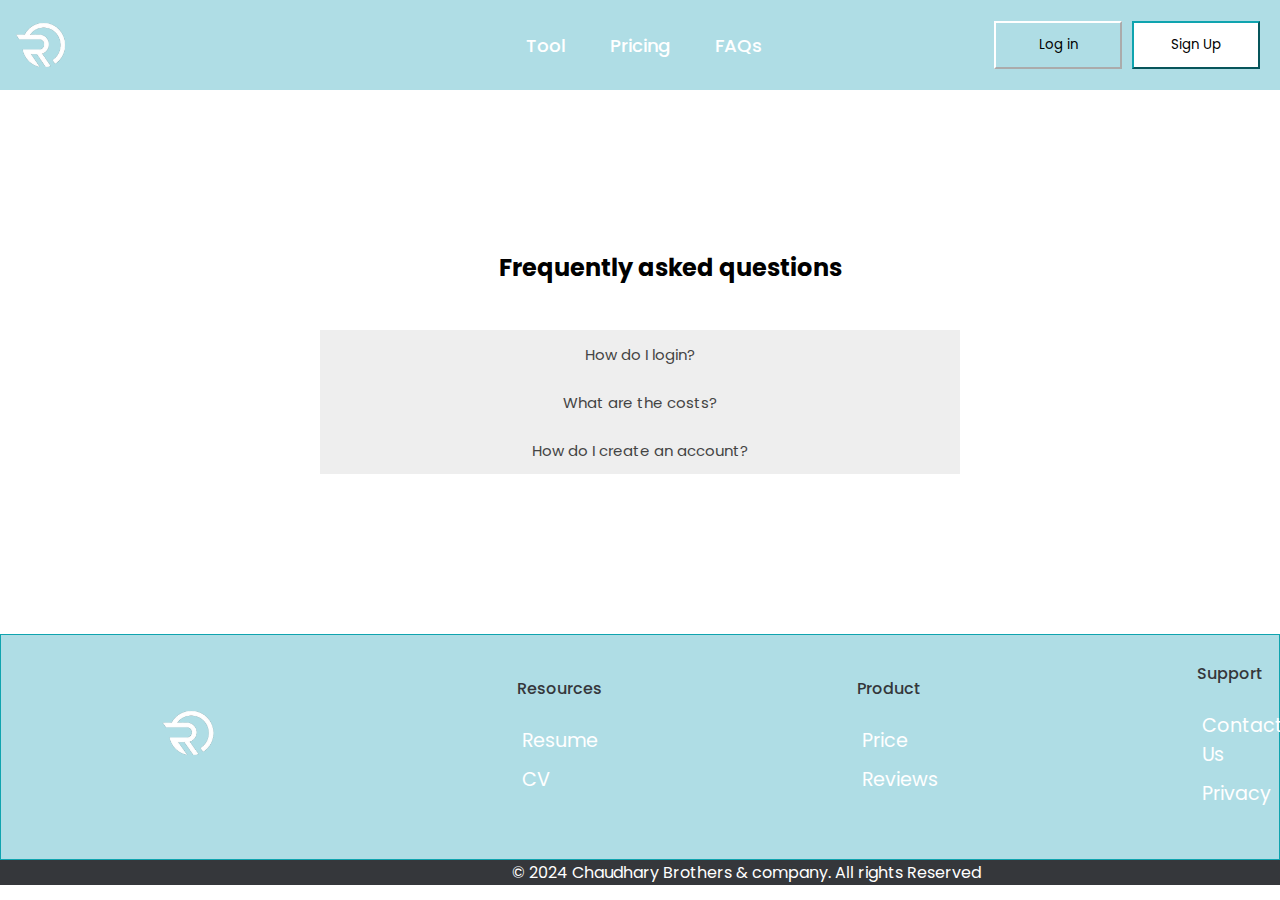
<file: Accordation page/FAQs.html>
<!DOCTYPE html>
<html lang="en">

<head>
    <meta charset="UTF-8">
    <meta name="viewport" content="width=device-width, initial-scale=1.0">
    <link rel="stylesheet" href="/index.css">
    <title>FAQs</title>
    <style>
        :root {
            --primary-color: #111317;
            --primary-color-light: #1f2125;
            --primary-color-extra-light: #35373b;
            --secondary-color: #AFDDE5;
            --secondary-color-dark: #0FA4AF;
            --text-light: #d1d5db;
            --white: #ffffff;
            --max-width: 1200px;
        }

        .FAQs-section {
            display: flex;
            flex-direction: column;
            align-items: center;
            padding-top: 15rem;
        }

        .accordion {
            background-color: #eee;
            color: #444;
            cursor: pointer;
            padding: 18px;
            width: 50%;
            border: none;
            outline: none;
            font-size: 15px;
            transition: 0.4s;
        }

        .active,
        .accordion:hover {
            background-color: #ccc;
        }

        .panel {
            width: 50%;
            padding: 0 18px;
            background-color: white;
            max-height: 0;
            overflow: hidden;
            transition: max-height 0.2s ease-out;
        }

        .panel p {
            font-size: x-small;
        }

        h2 {
            position: absolute;
            margin-top: 10rem;
            margin-bottom: -10rem;
            left: 39%;
        }
    </style>
</head>

<body>
    <header>
        <img class="logo" src="/img/logo.png" alt="">
        <nav class="navbar">
            <a href="/Resume/main.html">Tool</a>
            <a href="/pricing page/pricing.html">Pricing</a>
            <a href="/Accordation page/FAQs.html">FAQs</a>
        </nav>
        <div class="header-button">
            <button id="LOGIN"><a href="/signup or login/login.html">Log in</a></button>
            <button id="SIGNUP"><a href="/signup or login/signup.html">Sign Up</a></button>
        </div>
    </header>
    <h2>Frequently asked questions</h2>
    <section class="FAQs-section">

        <button class="accordion">How do I login?</button>
        <div class="panel">
            <p>By logging in via the top right corner on the website, you will get access to your account.</p>
        </div>

        <button class="accordion">What are the costs?</button>
        <div class="panel">
            <p>After completing the payment, your resume/CV, cover letter and/or the other services will immediately be
                delivered to you digitally. This means your right to revoke is not applicable here. </p>
        </div>

        <button class="accordion">How do I create an account?</button>
        <div class="panel">
            <p>In order for you to use all the features, you will be asked to create an account by filling in your email
                address. After that it is possible to create a password. You can then use these details to log into your
                account. </p>
        </div>
    </section>
    <footer>
        <div class="footer_container">
            <div class="row">
                <ul>

                    <img src="/img/logo.png" alt="logo" style="height: 100px;
                        width: 150px;">
                </ul>
            </div>
            <div class="row">
                <ul>
                    <h6>Resources</h6>
                    <li>
                        <a href="/Resume/main.html">Resume</a>
                    </li>
                    <li><a href="/Resume/main.html">CV</a></li>
                </ul>
            </div>
            <div class="row">
                <ul>
                    <h6>Product</h6>
                    <li>
                        <a href="/pricing page/pricing.html">Price</a>
                    </li>
                    <li> <a href="/Reviews/reviews.html">Reviews</a></li>
                </ul>
            </div>
            <div class="row">
                <ul>
                    <h6>Support</h6>
                    <li><a href="/contactpage/contactus.html">Contact Us</a></li>
                    <li>
                        <a href="/privacy/privacy.html">Privacy</a>
                    </li>
                </ul>
            </div>
        </div>
        <div class="last_para">
            <p>&copy; 2024 Chaudhary Brothers & company. All rights Reserved</p>
        </div>
    </footer>

    <script>
        var acc = document.getElementsByClassName("accordion");
        var i;

        for (i = 0; i < acc.length; i++) {
            acc[i].addEventListener("click", function () {
                this.classList.toggle("active");
                var panel = this.nextElementSibling;
                if (panel.style.maxHeight) {
                    panel.style.maxHeight = null;
                } else {
                    panel.style.maxHeight = panel.scrollHeight + "px";
                }
            });
        }
    </script>

</html>
</file>
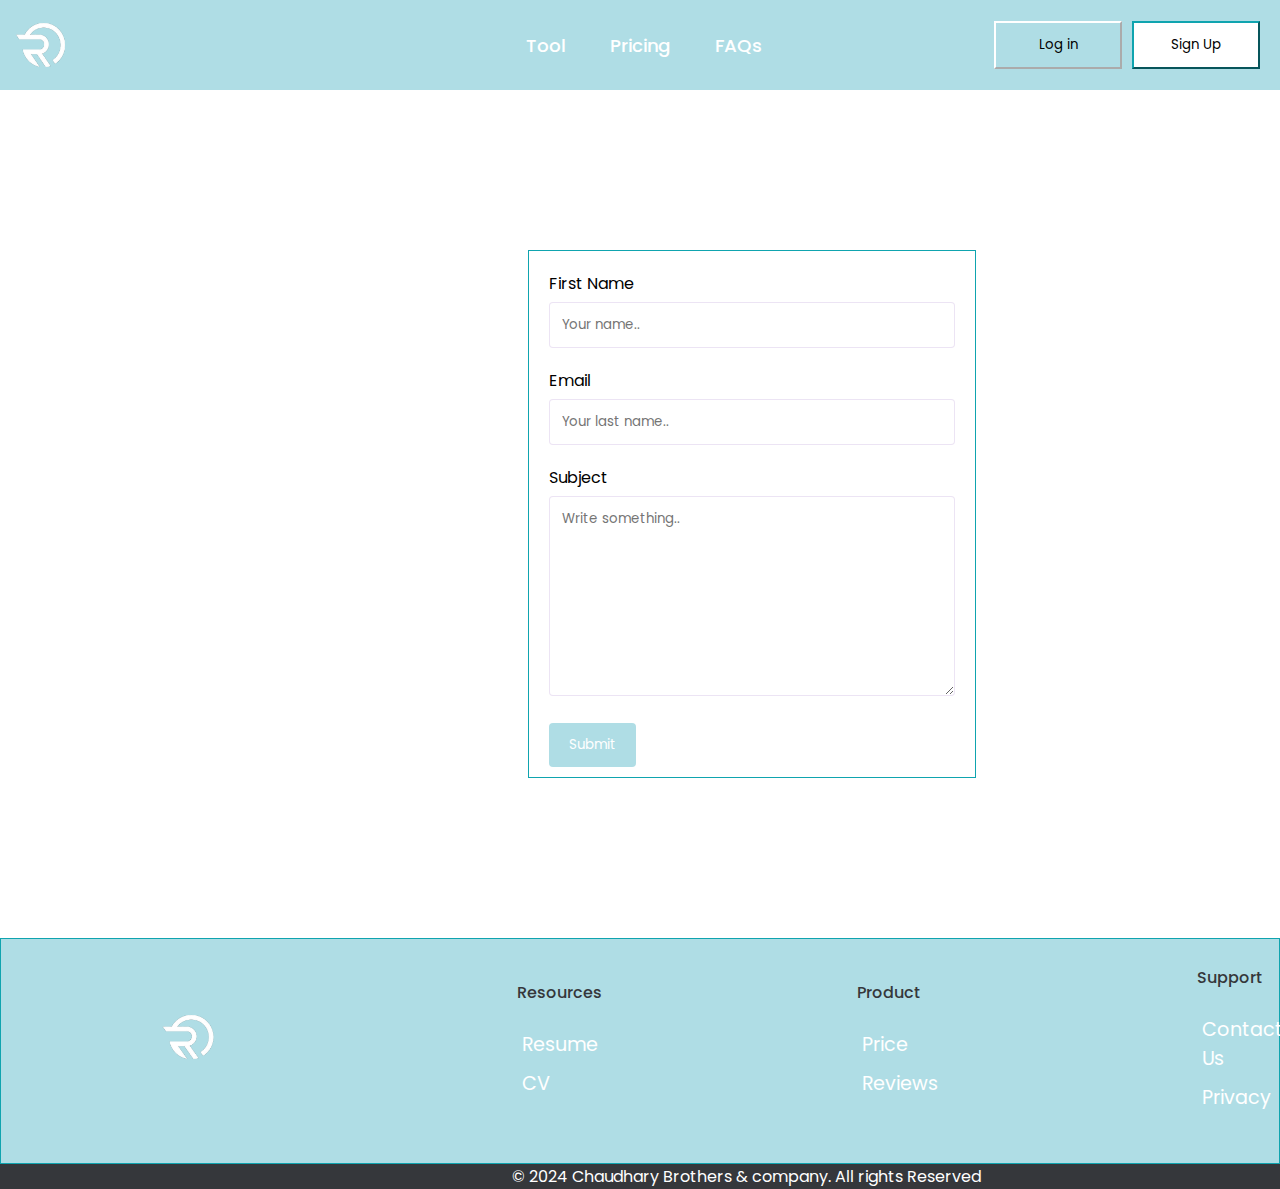
<file: contactpage/contactus.html>
<!DOCTYPE html>
<html lang="en">

<head>
    <meta charset="UTF-8">
    <meta name="viewport" content="width=device-width, initial-scale=1.0">
    <link rel="preconnect" href="https://fonts.googleapis.com">
    <link rel="preconnect" href="https://fonts.gstatic.com" crossorigin>
    <link rel="stylesheet" href="/index.css">
    <title>Contact now</title>
    <style>
        :root {
            --primary-color: #111317;
            --primary-color-light: #1f2125;
            --primary-color-extra-light: #35373b;
            --secondary-color: #AFDDE5;
            --secondary-color-dark: #0FA4AF;
            --text-light: #d1d5db;
            --white: #ffffff;
            --max-width: 1200px;
        }

        input[type=text],
        select,
        textarea {
            width: 100%;
            padding: 12px;
            border: 1px solid rgba(120, 57, 175, 0.137);
            border-radius: 4px;
            box-sizing: border-box;
            margin-top: 6px;
            margin-bottom: 20px;
            resize: vertical
        }

        input[type=submit] {
            background-color: var(--secondary-color);
            color: white;
            padding: 12px 20px;
            border: none;
            border-radius: 4px;
            cursor: pointer;
        }

        input[type=submit]:hover {
            background-color: var(--secondary-color);
        }

        .container {
            background-color: white;
            padding: 20px;
            margin: 10rem;
            display: flex;
            position: relative;
            justify-content: center;
            height: 33rem;
            width: 28rem;
            border: 1px solid var(--secondary-color-dark);
            right: -23rem;
        }

        #fname {
            margin-bottom: 20px;
        }

        #lname {
            margin-bottom: 20px;
        }
    </style>
</head>

<body>
    <!-- Header -->
    <header>
        <img class="logo" src="/img/logo.png" alt="">
        <nav class="navbar">
            <a href="/Resume/main.html">Tool</a>
            <a href="/pricing page/pricing.html">Pricing</a>
            <a href="/Accordation page/FAQs.html">FAQs</a>
        </nav>
        <div class="header-button">
            <button id="LOGIN"><a href="/signup or login/login.html">Log in</a></button>
            <button id="SIGNUP"><a href="/signup or login/signup.html">Sign Up</a></button>
        </div>
    </header>
    <!-- contact us form -->
    <div class="container">
        <form action="https://api.web3forms.com/submit" method="POST">
            <input type="hidden" name="access_key" value="2fbe8b1b-d1c3-4202-8b6b-f6cc9605b6f2">
            <label for="fname">First Name</label>
            <input type="text" id="fname" name="firstname" placeholder="Your name..">

            <label for="lname">Email</label>
            <input type="text" id="lname" name="lastname" placeholder="Your last name..">

            <label for="subject">Subject</label>
            <textarea id="subject" name="subject" placeholder="Write something.." style="height:200px"></textarea>

            <input type="submit" value="Submit">

        </form>
    </div>
    <!-- footer -->
    <footer>
        <div class="footer_container">
            <div class="row">
                <ul>

                    <img src="/img/logo.png" alt="logo" style="height: 100px;
                        width: 150px;">
                </ul>
            </div>
            <div class="row">
                <ul>
                    <h6>Resources</h6>
                    <li>
                        <a href="/Resume/main.html">Resume</a>
                    </li>
                    <li><a href="/Resume/main.html">CV</a></li>
                </ul>
            </div>
            <div class="row">
                <ul>
                    <h6>Product</h6>
                    <li>
                        <a href="/pricing page/pricing.html">Price</a>
                    </li>
                    <li> <a href="/Reviews/reviews.html">Reviews</a></li>
                </ul>
            </div>
            <div class="row">
                <ul>
                    <h6>Support</h6>
                    <li><a href="/contactpage/contactus.html">Contact Us</a></li>
                    <li>
                        <a href="/privacy/privacy.html">Privacy</a>
                    </li>
                </ul>
            </div>
        </div>
        <div class="last_para">
            <p>&copy; 2024 Chaudhary Brothers & company. All rights Reserved</p>
        </div>
    </footer>
</body>

</html>
</file>
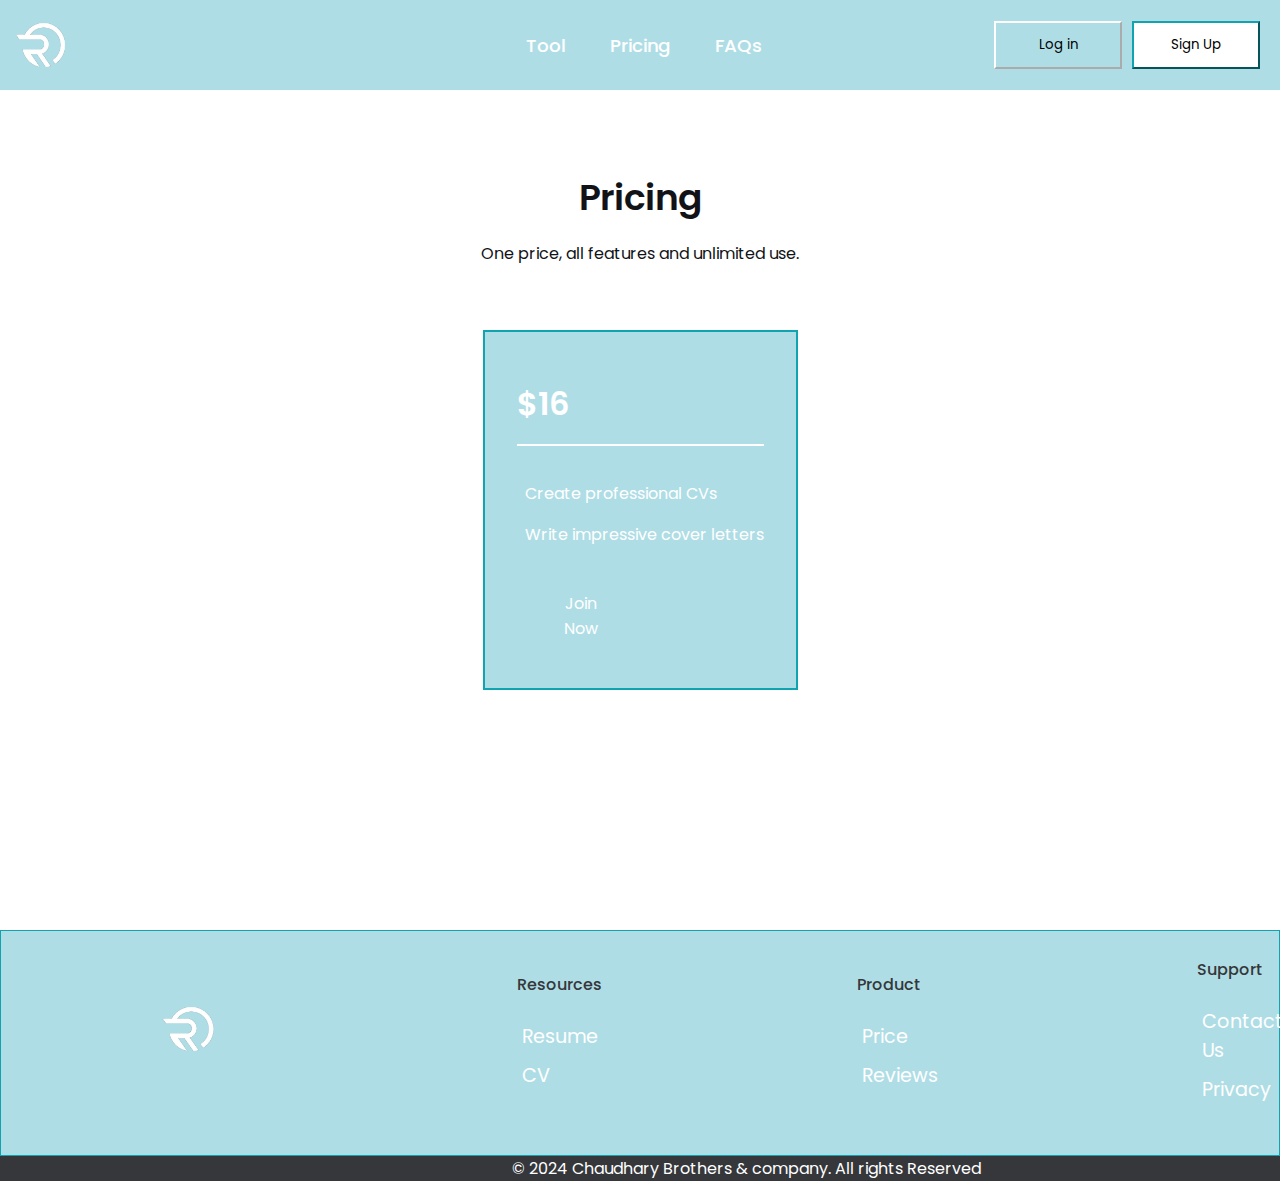
<file: pricing page/pricing.html>
<!DOCTYPE html>
<html lang="en">

<head>
    <meta charset="UTF-8">
    <meta name="viewport" content="width=device-width, initial-scale=1.0">
    <link rel="stylesheet" href="/index.css">
    <title>Pricing</title>
    <style>
        @import url("https://fonts.googleapis.com/css2?family=Poppins:wght@400;500;600;700&display=swap");

        :root {
            --primary-color: #111317;
            --primary-color-light: #1f2125;
            --primary-color-extra-light: #35373b;
            --secondary-color: #AFDDE5;
            --secondary-color-dark: #0FA4AF;
            --text-light: #d1d5db;
            --white: #ffffff;
            --max-width: 1200px;
        }

        * {
            padding: 0;
            margin: 0;
            box-sizing: border-box;
            font-family: "Poppins", sans-serif;
        }

        header {
            height: 90px;
            display: flex;
            align-items: center;
            justify-content: space-between;
            background-color: var(--secondary-color);
            top: 0;
            left: 0;
        }

        .header-button {
            display: flex;
            justify-content: center;
            justify-items: center;
            gap: 10px;
            padding: 20px;
        }

        .header-button a {
            text-decoration: none;
        }

        #LOGIN {
            background-color: var(--secondary-color);
            border-color: white;
            transition: 0.1s ease-in;
            height: 3rem;
            width: 8rem;
        }

        #LOGIN:hover {
            background-color: white;
            border-color: var(--secondary-color-dark);
            transform: translateY(2px);
        }

        #SIGNUP {
            background-color: white;
            transition: 0.1s ease-in;
            border-color: var(--secondary-color-dark);
            height: 3rem;
            width: 8rem;
        }

        #SIGNUP:hover {
            background-color: var(--secondary-color);
            border-color: white;
            transform: translateY(2px);
        }

        header img {
            position: relative;
            right: 2rem;
            height: 100px;
            width: 145px;
        }

        .navbar {
            position: relative;
            right: -4rem;
        }

        .navbar a {
            font-size: 1.15rem;
            color: white;
            text-decoration: none;
            font-weight: 500;
            margin-left: 2.5rem;
            transition: .3s ease-in-out;
        }

        .navbar a:hover {
            padding-left: 2px;
            color: var(--primary-color-light);
        }

        .price__grid {
            margin-top: 4rem;
            display: flex;
            justify-content: center;
            gap: 2rem;
        }

        .price__card {
            padding: 3rem 2rem;
            display: flex;
            flex-direction: column;
            background-color: var(--secondary-color);
            border: 2px solid var(--secondary-color-dark);
            transition: 0.3s;
        }

        .price__card__content {
            flex: 1;
            margin-bottom: 2rem;
        }

        .price__card h4 {
            margin-bottom: 1rem;
            font-size: 1.2rem;
            font-weight: 500;
            color: var(--white);
        }

        .price__card h3 {
            padding-bottom: 1rem;
            margin-bottom: 2rem;
            font-size: 2rem;
            font-weight: 600;
            color: var(--white);
            border-bottom: 2px solid var(--white);
        }

        .price__card p {
            margin-bottom: 0.75rem;
            color: var(--white);
        }

        .price__card p i {
            margin-right: 0.5rem;
            font-size: 1.2rem;
            color: var(--secondary-color);
        }

        .price__btn {
            color: var(--secondary-color);
            background-color: transparent;
            border: 2px solid var(--secondary-color);
        }

        .price__btn:hover {
            color: var(--primary-color-light);
        }

        .section__container {
            max-width: var(--max-width);
            margin: auto;
            padding: 5rem 1rem;
        }

        .section__header {
            margin-bottom: 1rem;
            font-size: 2.25rem;
            font-weight: 600;
            text-align: center;
            color: var(--primary-color);
        }

        .section__subheader {
            max-width: 600px;
            margin: auto;
            text-align: center;
            color: var(--primary-color);
        }

        .btn {
            padding: 1rem 2rem;
            outline: none;
            border: none;
            font-size: 1rem;
            color: var(--white);
            background-color: var(--secondary-color);
            border-radius: 5px;
            cursor: pointer;
            transition: 0.3s;
        }

        .footer_container {
            display: flex;
            padding: 7rem;
            height: 0px;
            margin-top: 10rem;
            gap: 254px;
            align-items: center;
            border: 1px solid var(--secondary-color-dark);
            background-color: var(--secondary-color);
        }

        .row {
            font-size: larger;
            font-weight: 400;
            padding-bottom: 20px;
        }
    </style>
</head>

<body>
    <header>
        <img class="logo" src="/img/logo.png" alt="">
        <nav class="navbar">
            <a href="/Resume/main.html">Tool</a>
            <a href="/pricing page/pricing.html">Pricing</a>
            <a href="/Accordation page/FAQs.html">FAQs</a>
        </nav>
        <div class="header-button">
            <button id="LOGIN"><a href="/signup or login/login.html">Log in</a></button>
            <button id="SIGNUP"><a href="/signup or login/signup.html">Sign Up</a></button>
        </div>
    </header>
    <section class="section__container price__container">
        <h2 class="section__header">Pricing</h2>
        <p class="section__subheader">
            One price, all features and unlimited use.
        </p>
        <div class="price__grid">
            <div class="price__card">
                <div class="price__card__content">
                    <h3>$16</h3>
                    <p>
                        <i class="ri-checkbox-circle-line"></i>
                        Create professional CVs
                    </p>
                    <p>
                        <i class="ri-checkbox-circle-line"></i>
                        Write impressive cover letters
                    </p>
                </div>
                <button class="btn price__btn">Join Now</button>
            </div>
        </div>
    </section>
    <footer>
        <div class="footer_container">
            <div class="row">
                <ul>

                    <img src="/img/logo.png" alt="logo" style="height: 100px;
                        width: 150px;">
                </ul>
            </div>
            <div class="row">
                <ul>
                    <h6>Resources</h6>
                    <li>
                        <a href="/Resume/main.html">Resume</a>
                    </li>
                    <li><a href="/Resume/main.html">CV</a></li>
                </ul>
            </div>
            <div class="row">
                <ul>
                    <h6>Product</h6>
                    <li>
                        <a href="/pricing page/pricing.html">Price</a>
                    </li>
                    <li> <a href="/Reviews/reviews.html">Reviews</a></li>
                </ul>
            </div>
            <div class="row">
                <ul>
                    <h6>Support</h6>
                    <li><a href="/contactpage/contactus.html">Contact Us</a></li>
                    <li>
                        <a href="/privacy/privacy.html">Privacy</a>
                    </li>
                </ul>
            </div>
        </div>
        <div class="last_para">
            <p>&copy; 2024 Chaudhary Brothers & company. All rights Reserved</p>
        </div>
    </footer>
</body>

</html>
</file>
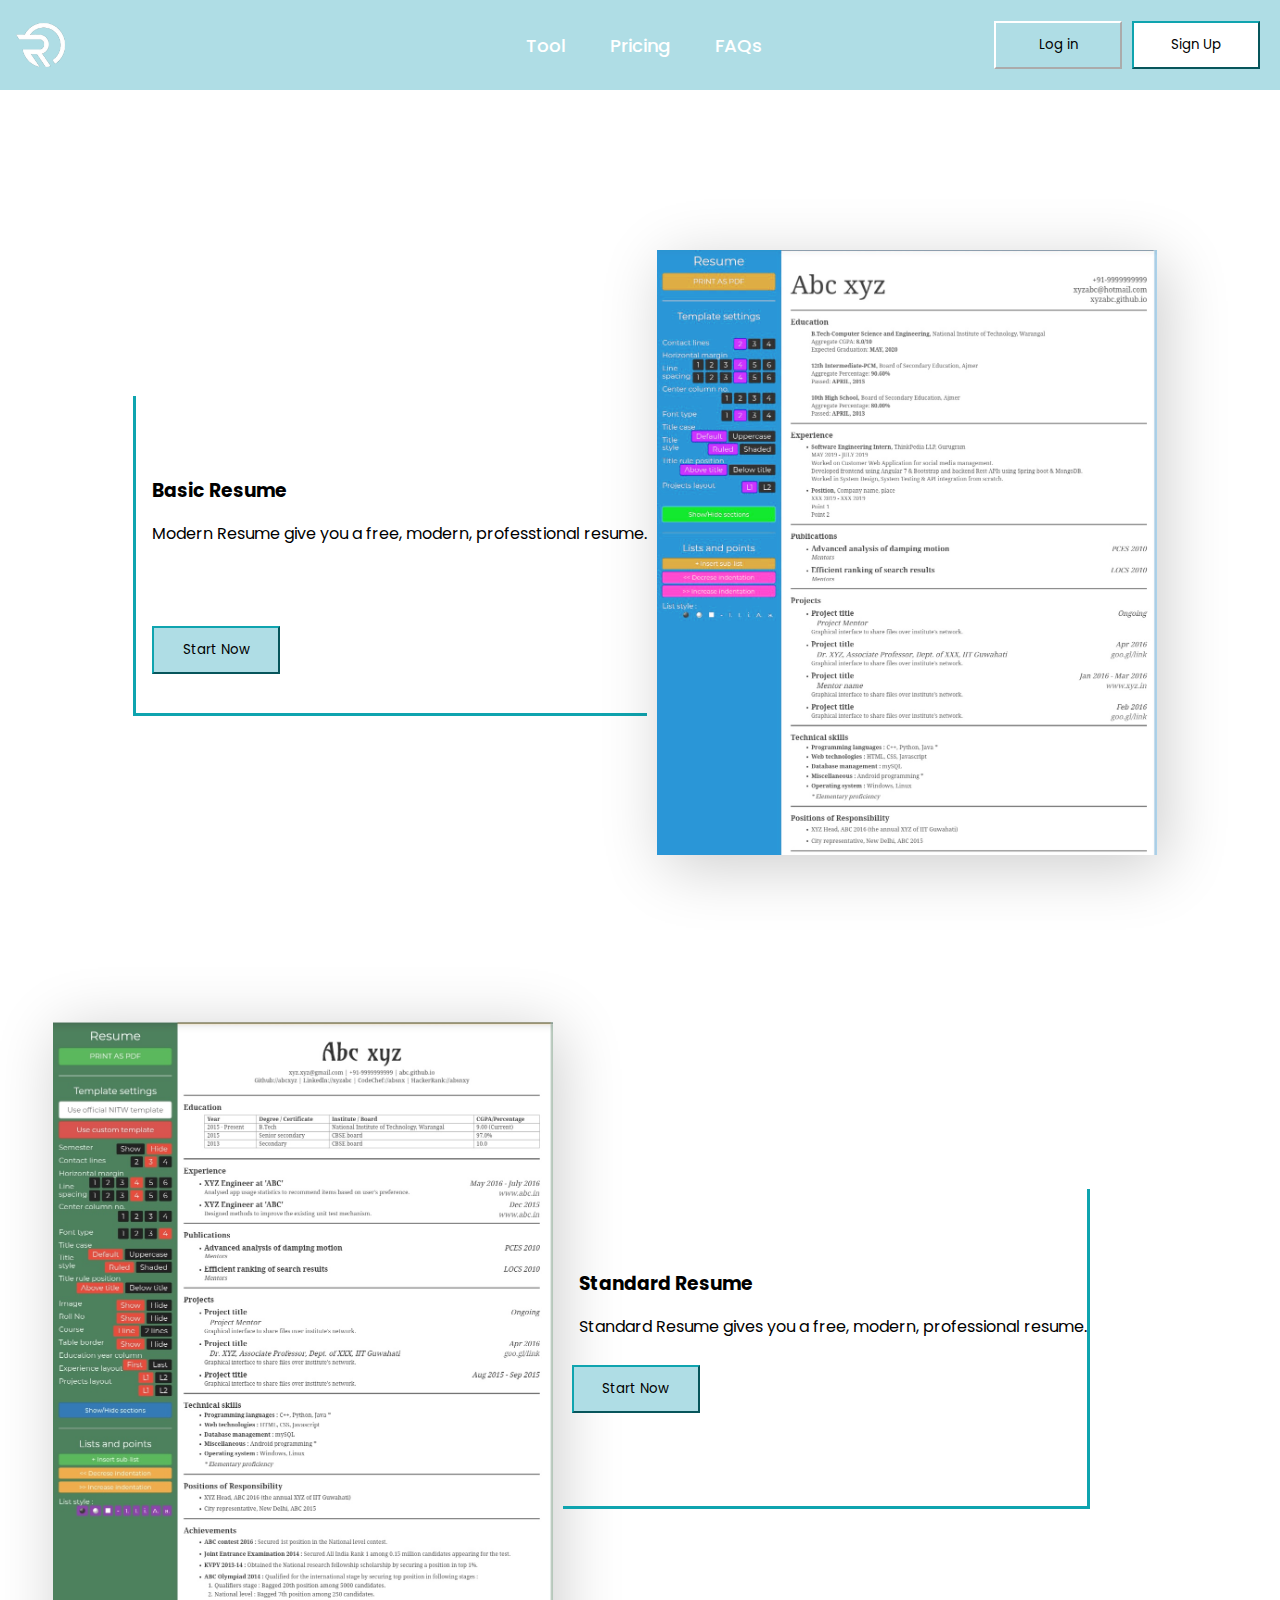
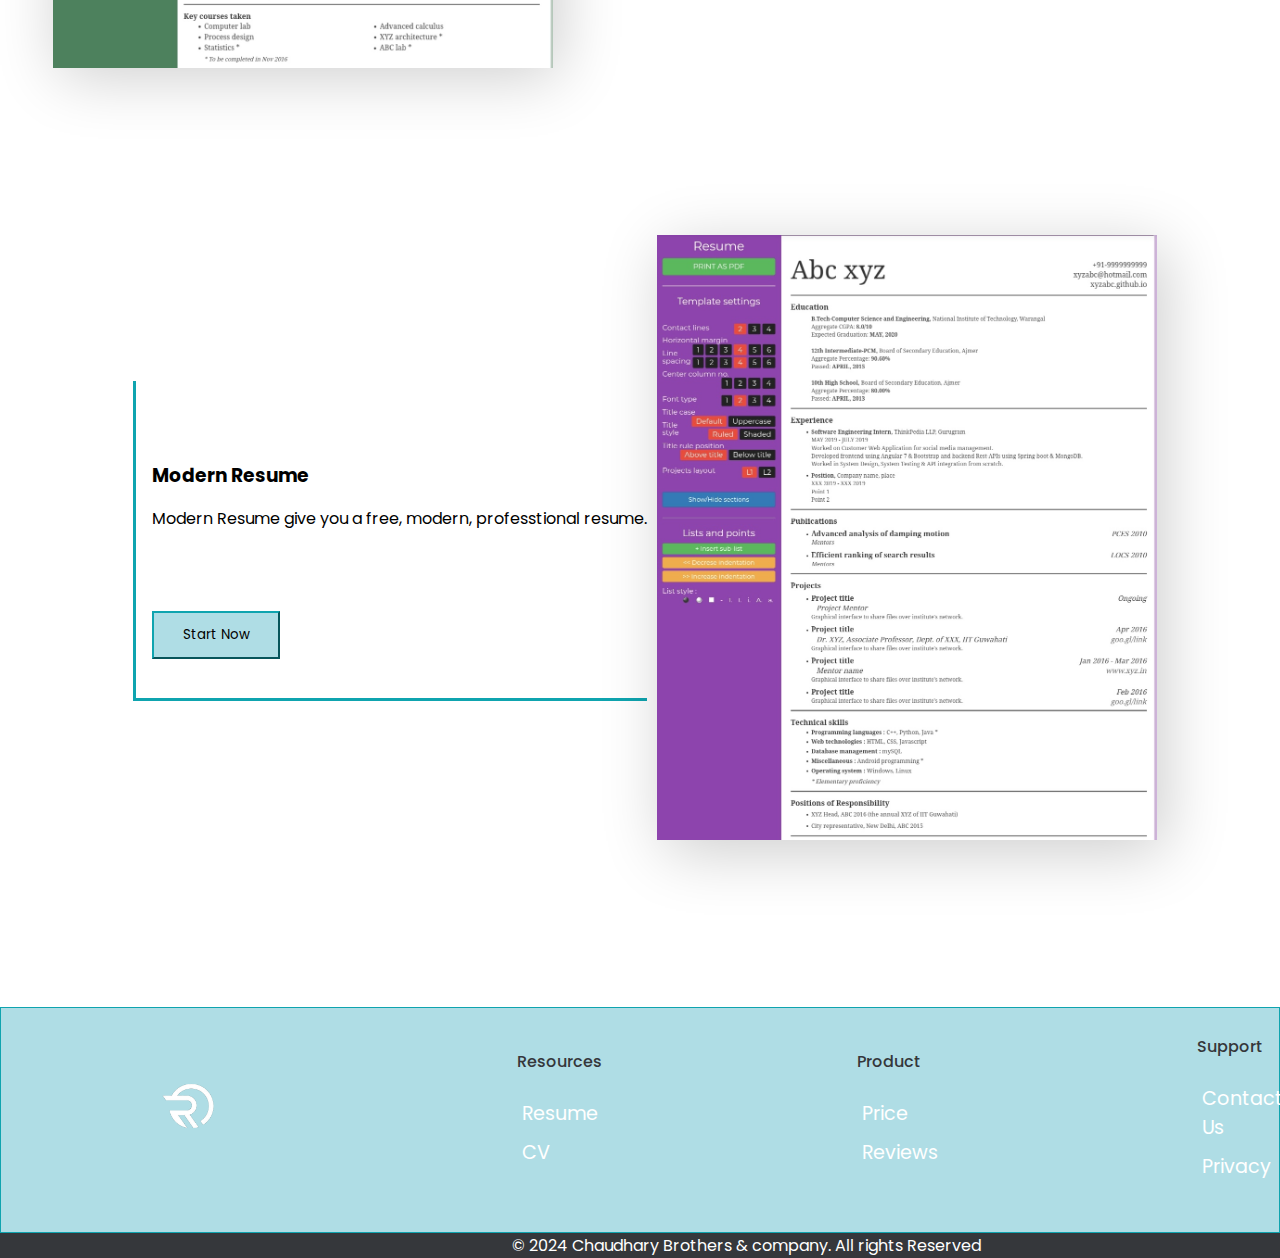
<file: Resume/main.html>
<!doctype html>
<html lang="en-us">

<head>
    <!-- Meta -->
    <meta charset="utf-8">
    <meta http-equiv="x-ua-compatible" content="ie=edge">
    <meta name="viewport" content="width=device-width,initial-scale=1">
    <meta name="description" content="">
    <meta name="robots" content="noindex, nofollow" />
    <link rel="stylesheet" href="/index.css">
    <title>Tools</title>
    <style>
        @import url("https://fonts.googleapis.com/css2?family=Poppins:wght@400;500;600;700&display=swap");

        :root {
            --primary-color: #111317;
            --primary-color-light: #1f2125;
            --primary-color-extra-light: #35373b;
            --secondary-color: #AFDDE5;
            --secondary-color-dark: #0FA4AF;
            --text-light: #d1d5db;
            --white: #ffffff;
            --max-width: 1200px;
        }

        * {
            margin: 0;
            padding: 0;
            box-sizing: border-box;
            font-family: math;
            font-family: "Poppins", sans-serif;
        }


        header {
            height: 90px;
            display: flex;
            align-items: center;
            justify-content: space-between;
            background-color: var(--secondary-color);
            top: 0;
            left: 0;
        }

        .header-button {
            display: flex;
            justify-content: center;
            justify-items: center;
            gap: 10px;
            padding: 20px;
        }

        .header-button a {
            text-decoration: none;
        }

        #LOGIN {
            display: flex;
            justify-content: center;
            background-color: var(--secondary-color);
            border-color: white;
            transition: 0.1s ease-in;
            height: 3rem;
            width: 8rem;
        }

        #LOGIN:hover {
            background-color: white;
            border-color: var(--secondary-color-dark);
            transform: translateY(2px);
        }

        #SIGNUP {
            display: flex;
            justify-content: center;
            background-color: white;
            transition: 0.1s ease-in;
            border-color: var(--secondary-color-dark);
            height: 3rem;
            width: 8rem;
        }

        #SIGNUP:hover {
            background-color: var(--secondary-color);
            border-color: white;
            transform: translateY(2px);
        }

        header img {
            position: relative;
            right: 2rem;
            height: 100px;
            width: 145px;
        }

        .navbar {
            position: relative;
            right: -4rem;
        }

        .navbar a {
            font-size: 1.15rem;
            color: white;
            text-decoration: none;
            font-weight: 500;
            margin-left: 2.5rem;
            transition: .3s ease-in-out;
        }

        .navbar a:hover {
            padding-left: 2px;
            color: var(--primary-color-light);
        }


        .section-container {
            display: flex;
            justify-content: center;
            align-items: center;
            margin-bottom: 10rem;
            margin-top: 10rem;
        }

        .grid-column-p {
            display: flex;
            flex-direction: column;
            margin: 10px;
            padding-top: 5rem;
            height: 20rem;
            border: 1px solid var(--secondary-color-dark);
            border-top-width: 0px;
            border-left-width: 3px;
            border-right-width: 0px;
            border-bottom-width: 3px;
        }

        .grid-column-p h3 {
            margin-bottom: 1rem;
            padding-left: 1rem;
        }

        .grid-column-p-1 h3 {
            margin-bottom: 1rem;
            padding-left: 1rem;
        }

        .grid-column-p-1 {
            display: flex;
            flex-direction: column;
            margin: 10px;
            padding-top: 5rem;
            height: 20rem;
            border: 1px solid var(--secondary-color-dark);
            border-top-width: 0px;
            border-left-width: 0px;
            border-right-width: 3px;
            border-bottom-width: 3px;
        }

        .relative {
            display: flex;
        }

        .info-image {
            box-shadow: 0.5rem 12px 60px rgba(0, 0, 0, 0.2);
            transition: .5s ease-in-out;
        }

        #info-image {
            box-shadow: 6px 0.5rem 60px rgba(0, 0, 0, 0.2);
            transition: .5s ease-in-out;
        }

        .info-image:hover {
            transform: translateX(20px);
        }

        #info-image:hover {
            transform: translateX(20px);
        }

        .blog_para h3 {
            font-size: x-large;
            margin-bottom: 3rem;
        }

        .btn-1 {
            position: relative;
            padding-top: 5rem;
            right: 28rem;
        }

        .btn-1 {
            display: flex;
            padding-top: 5rem;
            gap: 10px;
        }

        .btn-1 a {
            display: flex;
            align-items: center;
            justify-content: center;
            height: 3rem;
            width: 7rem;
            text-decoration: none;
            color: black;
        }

        .btn-1 #start {
            background-color: var(--secondary-color);
            transition: 0.1s ease-in;
            border-color: var(--secondary-color-dark);
            right: 5rem;
            position: relative;
        }

        .btn-1 #start:hover {
            background-color: var(--secondary-color);
            border-color: var(--secondary-color-dark);
            transform: translateY(2px);
        }

        .button {
            display: flex;
            padding-top: 5rem;
            padding-left: 1rem;
            gap: 10px;
        }

        button a {
            display: flex;
            align-items: center;
            justify-content: center;
            height: 3rem;
            width: 7rem;
            text-decoration: none;
            color: black;
        }

        .button #start {
            background-color: var(--secondary-color);
            transition: 0.1s ease-in;
            border-color: var(--secondary-color-dark);
        }

        .button #start:hover {
            background-color: var(--secondary-color);
            border-color: var(--secondary-color-dark);
            transform: translateY(2px);
        }
    </style>

</head>

<body>

    <main>
        <header>
            <img class="logo" src="/img/logo.png" alt="">
            <nav class="navbar">
                <a href="/Resume/main.html">Tool</a>
                <a href="/pricing page/pricing.html">Pricing</a>
                <a href="/Accordation page/FAQs.html">FAQs</a>
            </nav>
            <div class="header-button">
                <button id="LOGIN"><a href="/signup or login/login.html">Log in</a></button>
                <button id="SIGNUP"><a href="/signup or login/signup.html">Sign Up</a></button>
            </div>
        </header>
        <div class="container">

            <!-- Info -->
            <section class="grid-row ">
                <div class="section-container">
                    <div class="grid-column-p ">
                        <h3>Basic Resume</h3>
                        <p style="padding-left:1rem ;">Modern Resume give you a free, modern, professtional resume.</p>
                        <div class="button btn">
                            <button id="start"><a href="/3/index.html">Start Now</a></button>
                        </div>
                    </div>
                    <div class="grid-column ">
                        <div class="relative">
                            <a href="/3/index.html"><img class="info-image " src="/img/Templates-img/resume-3.jpg"
                                    alt="Teepe" width="500px"></a>
                        </div>
                    </div>
                </div>


                <!-- Cabin -->
                <div class="section-container">
                    <div class="grid-column">
                        <div class="relative">
                            <a href="/1/index.html"><img class="info-image" id="info-image"
                                    src="/img/Templates-img/resume-1.jpeg" alt="Cabin" width="500px"></a>
                        </div>
                    </div>
                    <div class="grid-column-p-1 ">
                        <h3>Standard Resume</h3>
                        <p style="padding-left:1rem ;">Standard Resume gives you a free, modern, professional resume.
                        </p>
                    </div>
                    <div class="btn-1">
                        <button id="start"><a href="/1/index.html">Start Now</a></button>
                    </div>
                </div>


                <!-- Teepees -->
                <div class="section-container">
                    <div class="grid-column-p ">
                        <h3>Modern Resume</h3>
                        <p style="padding-left:1rem ;">Modern Resume give you a free, modern, professtional resume.</p>
                        <div class="button btn">
                            <button id="start"><a href="/1/index.html">Start Now</a></button>
                        </div>
                    </div>
                    <div class="grid-column ">
                        <div class="relative">
                            <a href="/2/index.html"><img class="info-image " src="/img/Templates-img/resume-2.jpeg"
                                    alt="Teepee" width="500px"></a>
                        </div>
                    </div>
                </div>
            </section>
    </main>

    <!-- Footer -->
    <footer>
        <div class="footer_container">
            <div class="row">
                <ul>

                    <img src="/img/logo.png" alt="logo" style="height: 100px;
                        width: 150px;">
                </ul>
            </div>
            <div class="row">
                <ul>
                    <h6>Resources</h6>
                    <li>
                        <a href="/Resume/main.html">Resume</a>
                    </li>
                    <li><a href="/Resume/main.html">CV</a></li>
                </ul>
            </div>
            <div class="row">
                <ul>
                    <h6>Product</h6>
                    <li>
                        <a href="/pricing page/pricing.html">Price</a>
                    </li>
                    <li> <a href="/Reviews/reviews.html">Reviews</a></li>
                </ul>
            </div>
            <div class="row">
                <ul>
                    <h6>Support</h6>
                    <li><a href="/contactpage/contactus.html">Contact Us</a></li>
                    <li>
                        <a href="/privacy/privacy.html">Privacy</a>
                    </li>
                </ul>
            </div>
        </div>
        <div class="last_para">
            <p>&copy; 2024 Chaudhary Brothers & company. All rights Reserved</p>
        </div>
    </footer>

</body>

</html>
</file>
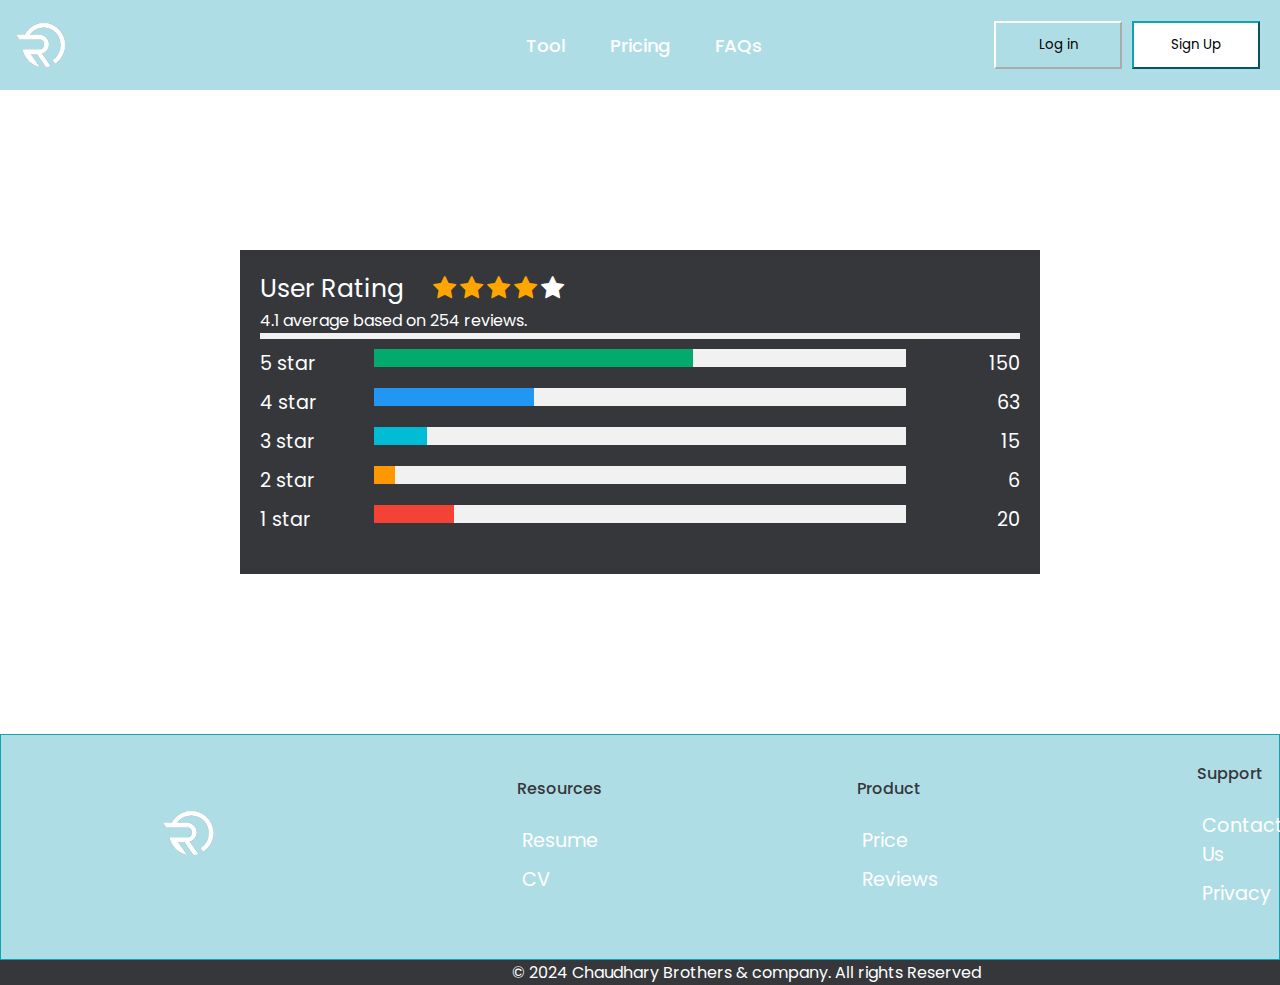
<file: Reviews/reviews.html>
<!DOCTYPE html>
<html>

<head>
    <meta name="viewport" content="width=device-width, initial-scale=1">
    <!-- Font Awesome Icon Library -->
    <link rel="stylesheet" href="https://cdnjs.cloudflare.com/ajax/libs/font-awesome/4.7.0/css/font-awesome.min.css">
    <link rel="stylesheet" href="/index.css">
    <style>
        :root {
            --primary-color: #111317;
            --primary-color-light: #1f2125;
            --primary-color-extra-light: #35373b;
            --secondary-color: #AFDDE5;
            --secondary-color-dark: #0FA4AF;
            --text-light: #d1d5db;
            --white: #ffffff;
            --max-width: 1200px;
        }

        .review {
            color: white;
            background-color: var(--primary-color-extra-light);
            margin: 0 auto;
            max-width: 800px;
            padding: 20px;
            margin-top: 10rem;
        }

        .heading {
            font-size: 25px;
            margin-right: 25px;
        }

        .fa {
            font-size: 25px;
        }

        .checked {
            color: orange;
        }

        /* Three column layout */
        .side {
            float: left;
            width: 15%;
            margin-top: 10px;
        }

        .middle {
            margin-top: 10px;
            float: left;
            width: 70%;
        }

        /* Place text to the right */
        .right {
            text-align: right;
        }

        /* Clear floats after the columns */
        .row:after {
            content: "";
            display: table;
            clear: both;
        }

        /* The bar container */
        .bar-container {
            width: 100%;
            background-color: #f1f1f1;
            text-align: center;
            color: white;
        }

        /* Individual bars */
        .bar-5 {
            width: 60%;
            height: 18px;
            background-color: #04AA6D;
        }

        .bar-4 {
            width: 30%;
            height: 18px;
            background-color: #2196F3;
        }

        .bar-3 {
            width: 10%;
            height: 18px;
            background-color: #00bcd4;
        }

        .bar-2 {
            width: 4%;
            height: 18px;
            background-color: #ff9800;
        }

        .bar-1 {
            width: 15%;
            height: 18px;
            background-color: #f44336;
        }

        /* Responsive layout - make the columns stack on top of each other instead of next to each other */
        @media (max-width: 400px) {

            .side,
            .middle {
                width: 100%;
            }

            .right {
                display: none;
            }
        }
    </style>
</head>

<body>
    <header>
        <img class="logo" src="/img/logo.png" alt="">
        <nav class="navbar">
            <a href="/Resume/main.html">Tool</a>
            <a href="/pricing page/pricing.html">Pricing</a>
            <a href="/Accordation page/FAQs.html">FAQs</a>
        </nav>
        <div class="header-button">
            <button id="LOGIN"><a href="/signup or login/login.html">Log in</a></button>
            <button id="SIGNUP"><a href="/signup or login/signup.html">Sign Up</a></button>
        </div>
    </header>
    <section class="review">
        <span class="heading">User Rating</span>
        <span class="fa fa-star checked"></span>
        <span class="fa fa-star checked"></span>
        <span class="fa fa-star checked"></span>
        <span class="fa fa-star checked"></span>
        <span class="fa fa-star"></span>
        <p>4.1 average based on 254 reviews.</p>
        <hr style="border:3px solid #f1f1f1">

        <div class="row">
            <div class="side">
                <div>5 star</div>
            </div>
            <div class="middle">
                <div class="bar-container">
                    <div class="bar-5"></div>
                </div>
            </div>
            <div class="side right">
                <div>150</div>
            </div>
            <div class="side">
                <div>4 star</div>
            </div>
            <div class="middle">
                <div class="bar-container">
                    <div class="bar-4"></div>
                </div>
            </div>
            <div class="side right">
                <div>63</div>
            </div>
            <div class="side">
                <div>3 star</div>
            </div>
            <div class="middle">
                <div class="bar-container">
                    <div class="bar-3"></div>
                </div>
            </div>
            <div class="side right">
                <div>15</div>
            </div>
            <div class="side">
                <div>2 star</div>
            </div>
            <div class="middle">
                <div class="bar-container">
                    <div class="bar-2"></div>
                </div>
            </div>
            <div class="side right">
                <div>6</div>
            </div>
            <div class="side">
                <div>1 star</div>
            </div>
            <div class="middle">
                <div class="bar-container">
                    <div class="bar-1"></div>
                </div>
            </div>
            <div class="side right">
                <div>20</div>
            </div>
        </div>
    </section>
    <footer>
        <div class="footer_container">
            <div class="row">
                <ul>

                    <img src="/img/logo.png" alt="logo" style="height: 100px;
                        width: 150px;">
                </ul>
            </div>
            <div class="row">
                <ul>
                    <h6>Resources</h6>
                    <li>
                        <a href="/Resume/main.html">Resume</a>
                    </li>
                    <li><a href="/Resume/main.html">CV</a></li>
                </ul>
            </div>
            <div class="row">
                <ul>
                    <h6>Product</h6>
                    <li>
                        <a href="/pricing page/pricing.html">Price</a>
                    </li>
                    <li> <a href="/Reviews/reviews.html">Reviews</a></li>
                </ul>
            </div>
            <div class="row">
                <ul>
                    <h6>Support</h6>
                    <li><a href="/contactpage/contactus.html">Contact Us</a></li>
                    <li>
                        <a href="/privacy/privacy.html">Privacy</a>
                    </li>
                </ul>
            </div>
        </div>
        <div class="last_para">
            <p>&copy; 2024 Chaudhary Brothers & company. All rights Reserved</p>
        </div>
    </footer>

</body>

</html>
</file>
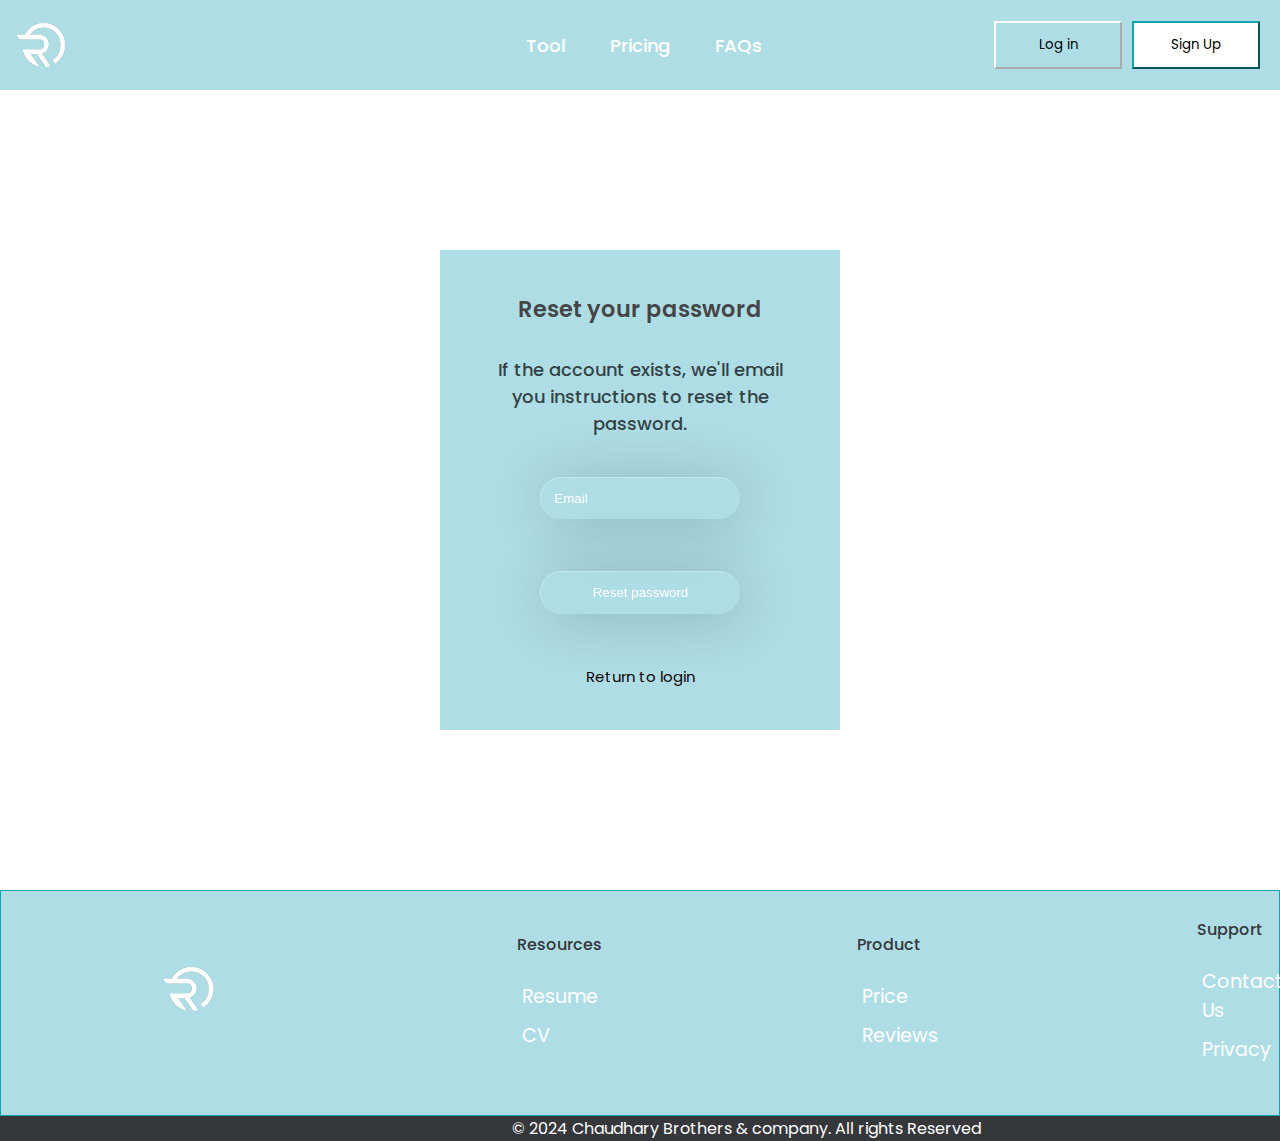
<file: signup or login/resetpas.html>
<!DOCTYPE html>
<html lang="en">

<head>
    <meta charset="UTF-8">
    <meta name="viewport" content="width=device-width, initial-scale=1.0">
    <link rel="stylesheet" href="/index.css">
    <title>Reset Password</title>
    <style>
        :root {
            --primary-color: #111317;
            --primary-color-light: #1f2125;
            --primary-color-extra-light: #35373b;
            --secondary-color: #AFDDE5;
            --secondary-color-dark: #0FA4AF;
            --text-light: #d1d5db;
            --white: #ffffff;
            --max-width: 1200px;
        }

        .container {
            display: flex;
            justify-content: center;
            padding-top: 10rem;
        }


        form {
            display: flex;
            flex-direction: column;
            justify-content: center;
            align-items: center;
            background: var(--secondary-color);
            padding: 3rem;
            height: 30rem;
            width: 25rem;
            text-align: center;
            position: relative;
            transition: all 0.2s ease-in-out;
        }

        h2 {
            font-weight: 550;
            color: #190606;
            opacity: 0.7;
            font-size: 1.4rem;
        }

        form p {
            font-weight: 500;
            opacity: 0.7;
            font-size: large;
            margin-top: 0;
            margin-bottom: 40px;
            padding-top: 30px;
        }

        form a {
            text-decoration: none;
            color: #0c0404;
            font-size: 15px;
        }

        form a:hover {
            text-shadow: 2px 2px 6px #d8cfcf;
        }

        form a:active {
            text-shadow: none;
        }

        form input {
            background: transparent;
            width: 200px;
            padding: 1em;
            margin-bottom: 2em;
            border: none;
            border-left: 1px solid rgba(255, 255, 255, 0.3);
            border-top: 1px solid rgba(255, 255, 255, 0.3);
            border-radius: 5000px;
            backdrop-filter: blur(5px);
            box-shadow: 4px 4px 60px rgba(0, 0, 0, 0.2);
            color: #fff;
            font-family: sans-serif;
            font-weight: 500;
            transition: all 0.2s ease-in-out;
        }

        form input::placeholder {
            color: white;
        }

        form input:hover {
            background: rgba(255, 255, 255, 0.3);
            box-shadow: 4px 4px 60px 8px rgba(198, 193, 193, 0.2);
        }

        form input[type=email]:focus,
        form input[type=password]:focus {
            background: rgba(255, 255, 255, 0.3);
            box-shadow: 4px 4px 60px 8px rgba(0, 0, 0, 0.2);
        }

        form input[type=button] {
            width: 150px;
            font-size: small;
        }

        form input[type=button]:hover {
            cursor: pointer;
        }

        form input[type=button]:active {
            background: rgba(255, 255, 255, 0.3);
        }


        .need:hover {
            text-decoration: underline;
            color: black;

        }
    </style>
    </style>
</head>

<body>
    <header>
        <img class="logo" src="/img/logo.png" alt="">
        <nav class="navbar">
            <a href="/Resume/main.html">Tool</a>
            <a href="/blogpage/blog.html">Pricing</a>
            <a href="/Accordation page/FAQs.html">FAQs</a>
        </nav>
        <div class="header-button">
            <button id="LOGIN"><a href="/signup or login/login.html">Log in</a></button>
            <button id="SIGNUP"><a href="/signup or login/signup.html">Sign Up</a></button>
        </div>
    </header>
    <div class="container">
        <form action="">
            <h2>Reset your password </h2>
            <p> If the account exists, we'll email you instructions to reset the password.</p>
            <input type="email" placeholder="Email" required><br>

            <input type="submit" value="Reset password"><br>
            <a class="need" href="/signup or login/login.html">Return to login</a>
        </form>
    </div>
    <footer>
        <div class="footer_container">
            <div class="row">
                <ul>

                    <img src="/img/logo.png" alt="logo" style="height: 100px;
                        width: 150px;">
                </ul>
            </div>
            <div class="row">
                <ul>
                    <h6>Resources</h6>
                    <li>
                        <a href="/Resume/main.html">Resume</a>
                    </li>
                    <li><a href="/Resume/main.html">CV</a></li>
                </ul>
            </div>
            <div class="row">
                <ul>
                    <h6>Product</h6>
                    <li>
                        <a href="/pricing page/pricing.html">Price</a>
                    </li>
                    <li> <a href="/Reviews/reviews.html">Reviews</a></li>
                </ul>
            </div>
            <div class="row">
                <ul>
                    <h6>Support</h6>
                    <li><a href="/contactpage/contactus.html">Contact Us</a></li>
                    <li>
                        <a href="/privacy/privacy.html">Privacy</a>
                    </li>
                </ul>
            </div>
        </div>
        <div class="last_para">
            <p>&copy; 2024 Chaudhary Brothers & company. All rights Reserved</p>
        </div>
    </footer>
</body>

</html>
</file>
<file: index.css>
@import url("https://fonts.googleapis.com/css2?family=Poppins:wght@400;500;600;700&display=swap");

:root {
    --primary-color: #111317;
    --primary-color-light: #1f2125;
    --primary-color-extra-light: #35373b;
    --secondary-color: #AFDDE5;
    --secondary-color-dark: #0FA4AF;
    --text-light: #d1d5db;
    --white: #ffffff;
    --max-width: 1200px;
}

* {
    margin: 0;
    padding: 0;
    box-sizing: border-box;
    font-family: "Poppins", sans-serif;
}





/*Header*/
header {
    height: 90px;
    display: flex;
    align-items: center;
    justify-content: space-between;
    background-color: var(--secondary-color);
    top: 0;
    left: 0;
}

.header-button {
    display: flex;
    justify-content: center;
    justify-items: center;
    gap: 10px;
    padding: 20px;
}

#LOGIN {
    background-color: var(--secondary-color);
    border-color: white;
    transition: 0.1s ease-in;
}

#LOGIN:hover {
    background-color: white;
    border-color: var(--secondary-color-dark);
    transform: translateY(2px);
}

#SIGNUP {
    background-color: white;
    transition: 0.1s ease-in;
    border-color: var(--secondary-color-dark);
}

#SIGNUP:hover {
    background-color: var(--secondary-color);
    border-color: white;
    transform: translateY(2px);
}

header img {
    position: relative;
    right: 2rem;
    height: 100px;
    width: 145px;
}

.navbar {
    position: relative;
    right: -4rem;
}

.navbar a {
    font-size: 1.15rem;
    color: white;
    text-decoration: none;
    font-weight: 500;
    margin-left: 2.5rem;
    transition: .3s ease-in-out;
}

.navbar a:hover {
    padding-left: 2px;
    color: var(--primary-color-light);
}





/* slide container */
.slideshow-container {
    position: relative;
    margin: auto;
}

.mySlides {
    display: none;
}

.text {
    margin-bottom: 10px;
    font-size: 25px;
    padding: 8px 12px;
    position: absolute;
    bottom: 15rem;
    width: 100%;
    text-align: center;
    color: var(--primary-color);
}

.fade {
    animation-name: fade;
    animation-duration: 1.5s;
}

.mySlides img {
    width: 100%;
    height: 400px;
    object-fit: cover;
}

.slideshow-container button {
    color: var(--primary-color-extra-light);
    border: var(--secondary-color-dark);
    background-color: var(--secondary-color);
    border-radius: 10px;
    position: relative;
    left: 45%;
    bottom: 7rem;
    margin-top: 1rem;
    padding: 13px 5px;
}

@keyframes fade {
    from {
        opacity: .4
    }

    to {
        opacity: 1
    }
}





/* card section */
.card_section {
    display: -webkit-inline-box;
    justify-content: space-evenly;
    margin-bottom: 10rem;
    padding: 9rem;
    gap: 133px;
    background-color: whitesmoke;
}


.card {
    display: flex;
    flex-wrap: wrap;
    height: 20rem;
    width: 20rem;
    padding: 3rem;
    border: 2px solid var(--secondary-color-dark);
    transition: 0.3s ease-in-out;
}

.card:hover {
    background-color: var(--secondary-color);
    transform: translateY(20px);
}

.card h3 {
    font-size: 2rem;
}

.card_heading h2 {
    display: inline-block;
    position: relative;
    right: -36rem;
    bottom: -4rem;
}

.card_heading p {
    display: inline;
    position: relative;
    left: 9rem;
    top: 6rem;
}




/* notice section */
.notice_section {
    display: flex;
    margin-bottom: 10rem;
    padding: 9rem;
    align-items: center;
    background-color: whitesmoke;
}

.notice_pic {
    padding: 0rem;
}

.notice_para {
    display: flex;
    flex-direction: column;
    justify-content: center;
    position: absolute;
    height: 42rem;
    width: 35rem;
    left: 50rem;
    padding: 6rem;
    background-color: #fff;
    border: 1px solid var(--secondary-color-dark);
}

.notice_para h3 {
    font-size: x-large;
    margin-bottom: 3rem;
}

.button {
    display: flex;
    padding-top: 3rem;
    gap: 10px;
}

button {
    display: flex;
    align-content: center;
    flex-wrap: wrap;
    justify-content: center;
    height: 3rem;
    width: 8rem;
    text-decoration: none;
    border-color: var(--secondary-color-dark);
}

button a {
    text-decoration: none;
    color: black;
}

#login {
    background-color: var(--secondary-color);
    border-color: white;
    transition: 0.1s ease-in;
}

#login:hover {
    background-color: white;
    border-color: var(--secondary-color-dark);
    transform: translateY(2px);
}

#start {
    background-color: white;
    transition: 0.1s ease-in;
    border-color: var(--secondary-color-dark);
}

#start:hover {
    background-color: var(--secondary-color);
    border-color: white;
    transform: translateY(2px);
}





/* blog link section */
.blog {
    display: flex;
    align-items: center;
    padding: 9rem;
    background-color: whitesmoke;
}

.blog_pic {
    padding: 0rem;
}

.blog_pic img {
    position: relative;
    height: 39rem;
    right: -40rem;
}

.blog_para {
    display: flex;
    flex-direction: column;
    justify-content: center;
    position: absolute;
    padding: 6rem;
    height: 36rem;
    width: 35rem;
    left: 15rem;
    background-color: #fff;
    border: 1px solid var(--secondary-color-dark);
}

.blog_para h3 {
    font-size: x-large;
    margin-bottom: 3rem;
}

.button {
    display: flex;
    padding-top: 3rem;
    gap: 10px;
}

button a {
    text-decoration: none;
    color: black;
}

.button #start {
    background-color: rgba(254, 253, 255, 0.768);
    border-color: var(--secondary-color-dark);
    transition: 0.1s ease-in;
}

.button #start:hover {
    background-color: var(--secondary-color);
    border-color: white;
    transform: translateY(2px);
}





/* footer */
.footer_container {
    display: flex;
    padding: 7rem;
    height: 0px;
    margin-top: 10rem;
    gap: 254px;
    align-items: center;
    border: 1px solid var(--secondary-color-dark);
    background-color: var(--secondary-color);
}

.row {
    font-size: larger;
    font-weight: 400;
    padding-bottom: 20px;
}

.footer-list {
    padding-bottom: 2rem;
    font-weight: 600;
}

.row h6 {
    font-size: smaller;
    font-weight: 500;
    padding-bottom: 20px;
    color: var(--primary-color-extra-light);
}

ul {
    list-style: none;
    grid-template-columns: 20px;
}

li {
    padding: 5px;
    color: white;
}

ul li a {
    text-decoration: none;
    color: white;
    transition: .3s ease-in-out;
}

ul li a:hover {
    padding-left: 2px;
    color: var(--primary-color-light);
}

.last_para {
    padding-left: 32rem;
    color: #fff;
    background-color: var(--primary-color-extra-light);
}
</file>
